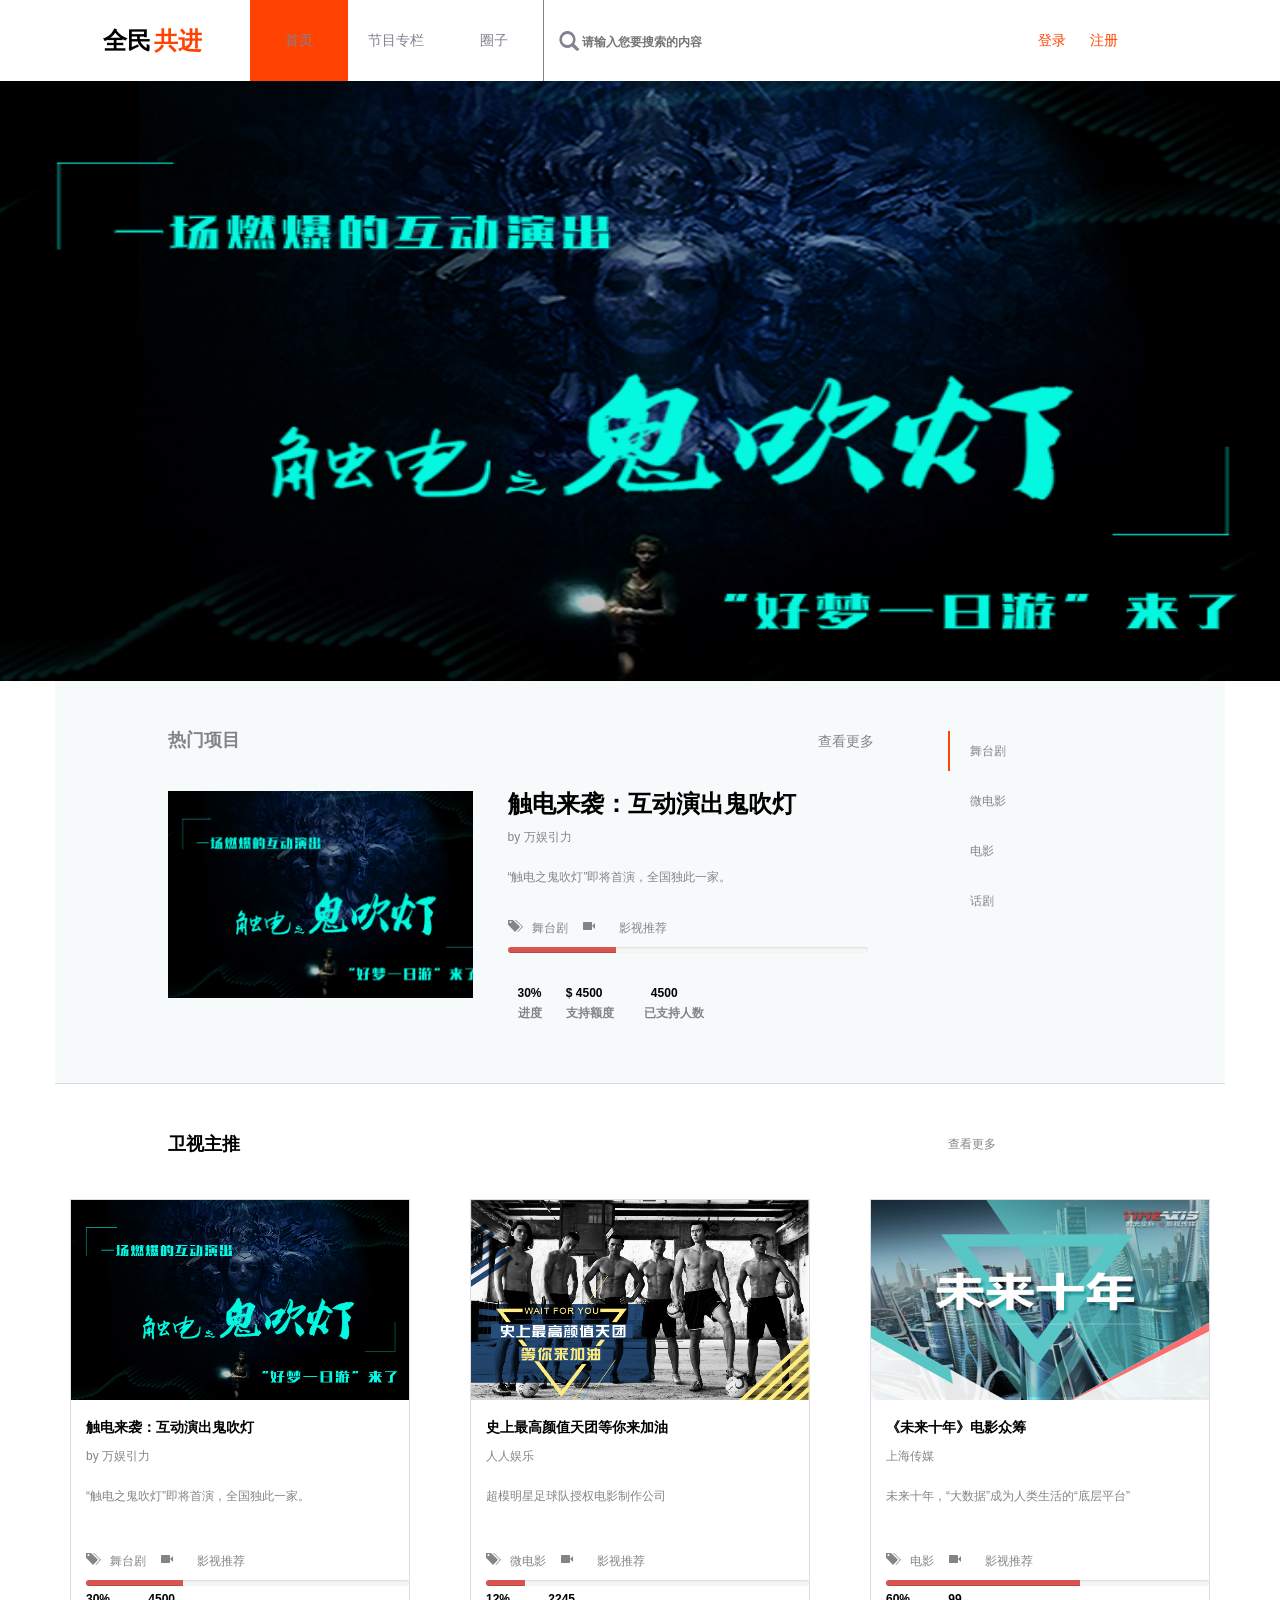
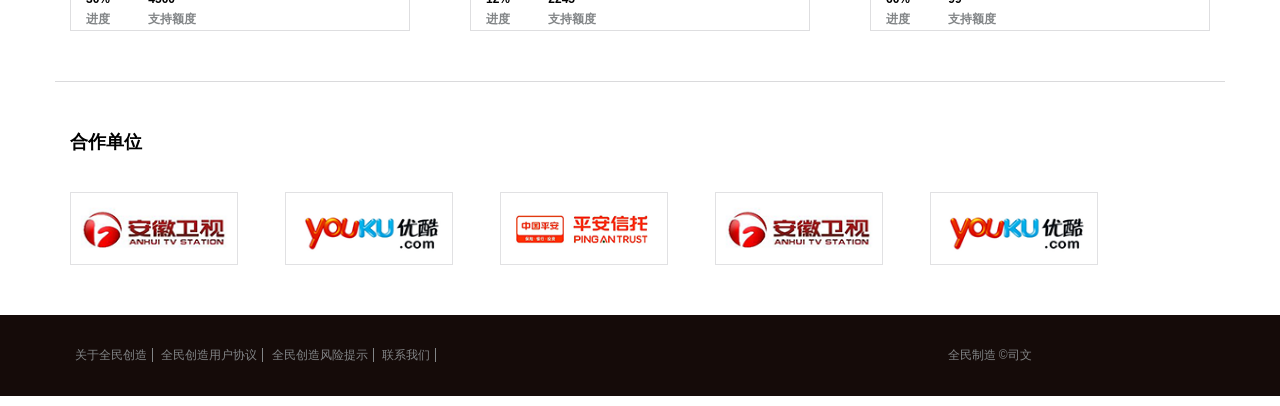
<file: index.html>
<!DOCTYPE html>
<html ng-app="qmgj">
<head>
	<meta charset="utf-8">
	<meta http-equiv="X-UA-Compatible" content="IE=edge">
	<title></title>
	<link rel="stylesheet" href="app.css">
	<link rel="stylesheet" type="text/css" href="css/bootstrap.css">
	<script src="bower_components/angular/angular.js"></script>
	<script src="bower_components/angular-ui-router/release/angular-ui-router.js"></script>
	<script src="js/jquery.js"></script>
	<script src="js/bootstrap.js"></script>
	<script src="js/jquery.SuperSlide.2.1.js"></script>
</head>
<body ng-controller="bodyCtrl">
    <header>
    <div class="container">
    	<div class="row">
    		<a ui-sref='home' class="col-lg-2 qmgj">
    		  <span class="qm">全民</span>
    		  <span class="gj">共进</span>
    		</a>
    		<a ui-sref='home' class="col-lg-1" ng-click="cbcFn(1)" ng-class="{active:showIndex == 1}">首页</a>
    		<a ui-sref='column' class="col-lg-1" ng-click="cbcFn(2)" ng-class="{active:showIndex == 2}">节目专栏</a>
    		<a ui-sref='circle' class="col-lg-1" ng-click="cbcFn(3)" ng-class="{active:showIndex == 3}">圈子</a>
    		
    		<label class="col-lg-4">
    		     <span class="glyphicon glyphicon-search"></span>
	    		<input  type="text"  placeholder="请输入您要搜索的内容">
    		</label>
    		<div class="col-lg-2 logsign">
    			<a  ui-sref='login' >登录</a>
    			<a  ui-sref='signin' >注册</a>
    		</div>
    	</div>
    </div>
    </header>
   
   
	<div ui-view></div>
	<footer> 
	   <div class="container">
	   	<div class="row">
	   		<p class="col-lg-9">
	   			<span>关于全民创造</span>
	   			<span>全民创造用户协议</span>
	   			<span>全民创造风险提示</span>
	   			<span>联系我们</span>
	   		</p>
	   		<p class="col-lg-3">
	   			全民制造 &copy;司文
	   		</p>
	   	</div>
	   </div>
	</footer>
	<script src="app.js"></script>
	<script src="controller/homecontroller.js"></script>
	<script src="controller/columncontroller.js"></script>
	<script src="controller/circlecontroller.js"></script>
	<script src="controller/logincontroller.js"></script>
	<script src="controller/signincontroller.js"></script>
	<script src="controller/detailcontroller.js"></script>
	<script src="controller/itemlistcontroller.js"></script>
</body>
</html>
</file>
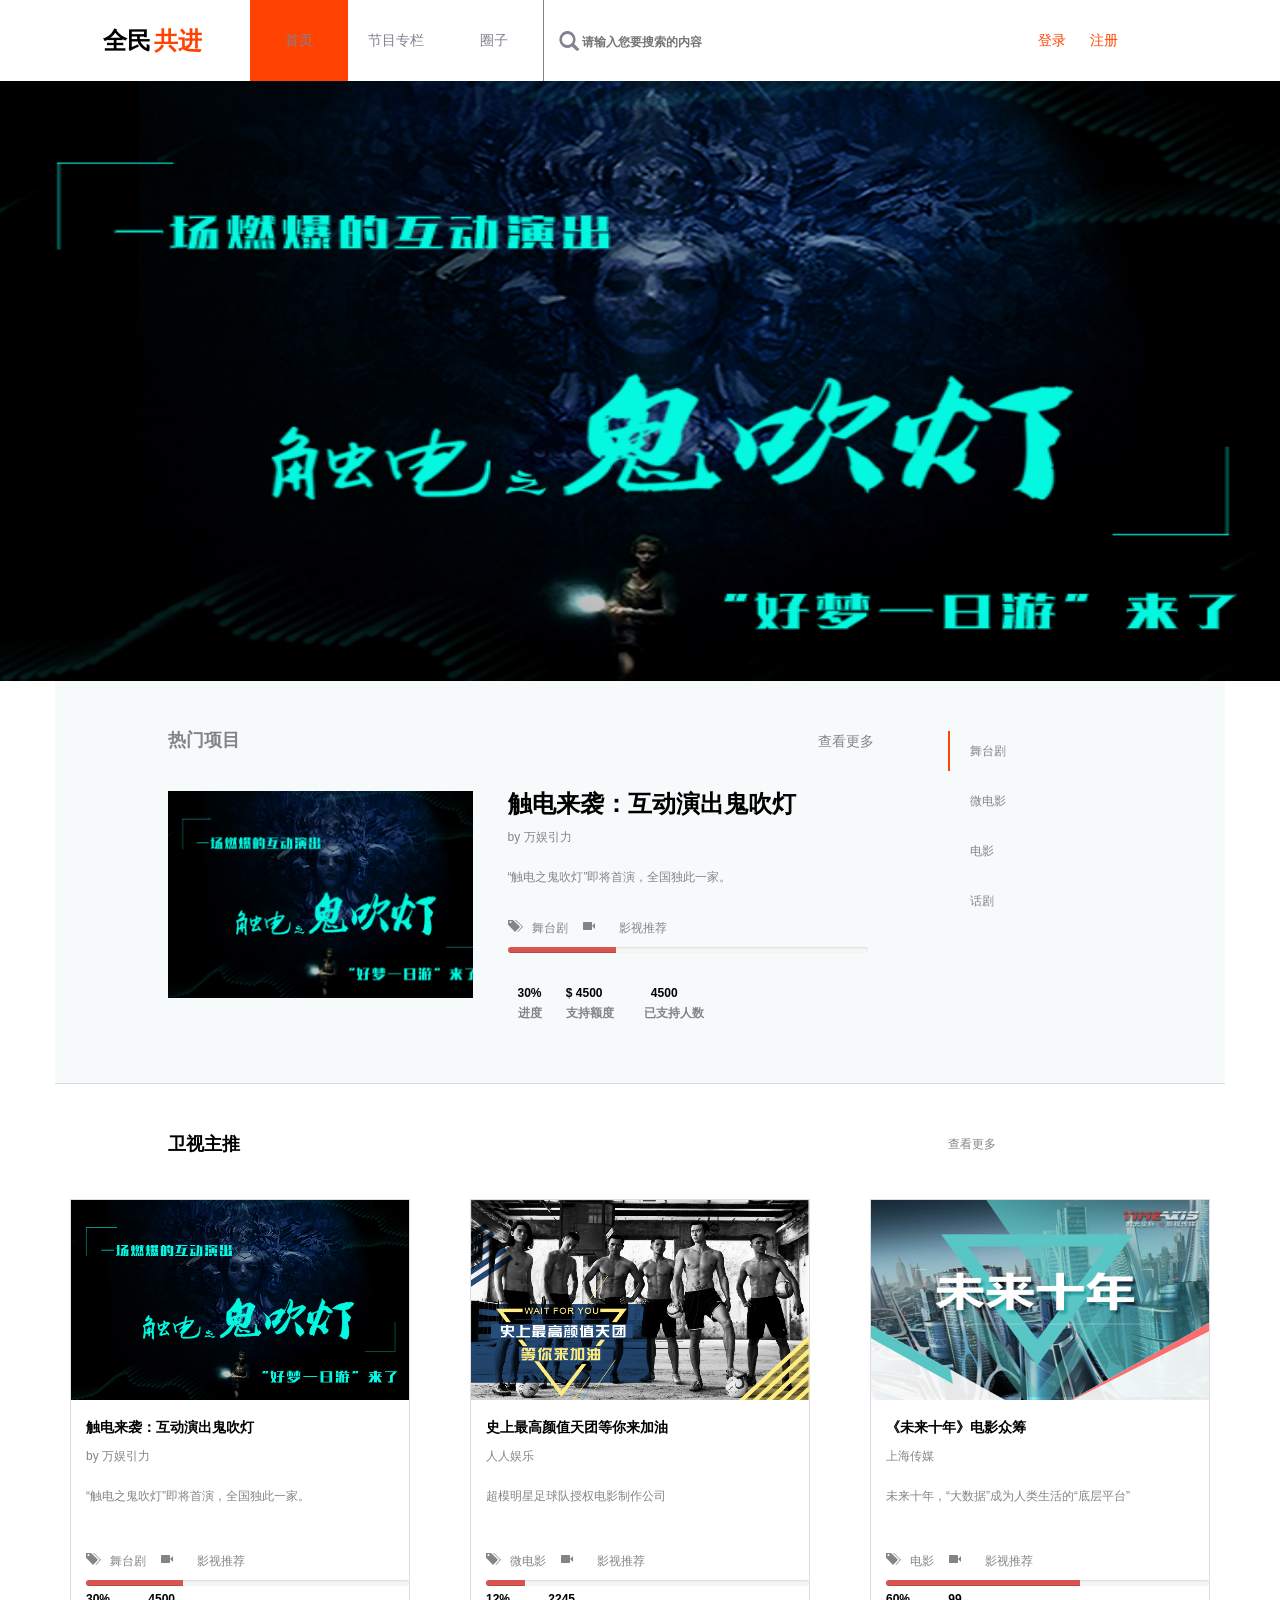
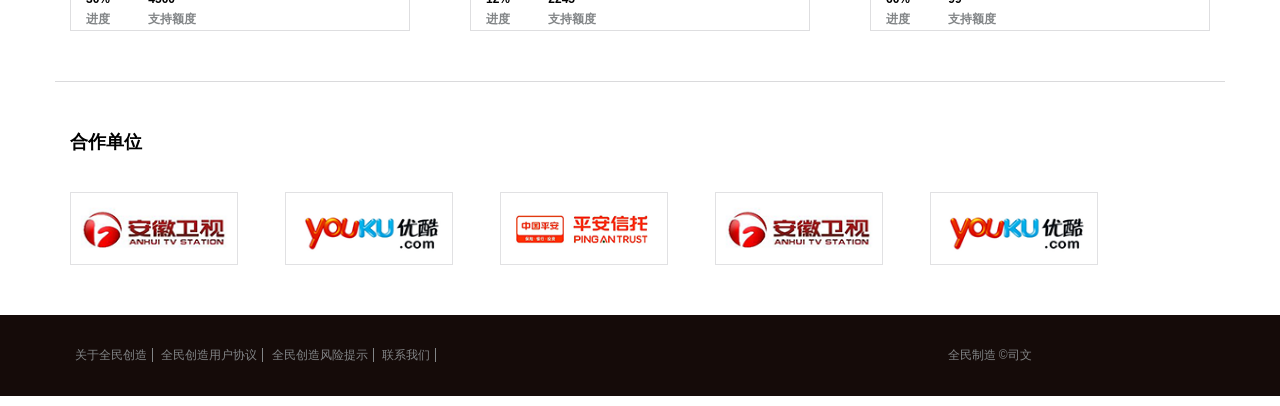
<file: app.html>
<!DOCTYPE html>
<html ng-app="qmgj">
<head>
	<meta charset="utf-8">
	<meta http-equiv="X-UA-Compatible" content="IE=edge">
	<title></title>
	<link rel="stylesheet" href="app.css">
	<link rel="stylesheet" type="text/css" href="css/bootstrap.css">
	<script src="bower_components/angular/angular.js"></script>
	<script src="bower_components/angular-ui-router/release/angular-ui-router.js"></script>
	<script src="js/jquery.js"></script>
	<script src="js/bootstrap.js"></script>
	<script src="js/jquery.SuperSlide.2.1.js"></script>
</head>
<body ng-controller="bodyCtrl">
    <header>
    <div class="container">
    	<div class="row">
    		<a ui-sref='home' class="col-lg-2 qmgj">
    		  <span class="qm">全民</span>
    		  <span class="gj">共进</span>
    		</a>
    		<a ui-sref='home' class="col-lg-1" ng-click="cbcFn(1)" ng-class="{active:showIndex == 1}">首页</a>
    		<a ui-sref='column' class="col-lg-1" ng-click="cbcFn(2)" ng-class="{active:showIndex == 2}">节目专栏</a>
    		<a ui-sref='circle' class="col-lg-1" ng-click="cbcFn(3)" ng-class="{active:showIndex == 3}">圈子</a>
    		
    		<label class="col-lg-4">
    		     <span class="glyphicon glyphicon-search"></span>
	    		<input  type="text"  placeholder="请输入您要搜索的内容">
    		</label>
    		<div class="col-lg-2 logsign">
    			<a  ui-sref='login' >登录</a>
    			<a  ui-sref='signin' >注册</a>
    		</div>
    	</div>
    </div>
    </header>
   
   
	<div ui-view></div>
	<footer> 
	   <div class="container">
	   	<div class="row">
	   		<p class="col-lg-9">
	   			<span>关于全民创造</span>
	   			<span>全民创造用户协议</span>
	   			<span>全民创造风险提示</span>
	   			<span>联系我们</span>
	   		</p>
	   		<p class="col-lg-3">
	   			全民制造 &copy;司文
	   		</p>
	   	</div>
	   </div>
	</footer>
	<script src="app.js"></script>
	<script src="controller/homecontroller.js"></script>
	<script src="controller/columncontroller.js"></script>
	<script src="controller/circlecontroller.js"></script>
	<script src="controller/logincontroller.js"></script>
	<script src="controller/signincontroller.js"></script>
	<script src="controller/detailcontroller.js"></script>
	<script src="controller/itemlistcontroller.js"></script>
</body>
</html>
</file>
<file: app.css>
@import url(view/global.css);
@import url(view/home.css);
@import url(view/column.css);
@import url(view/detail.css);
</file>
